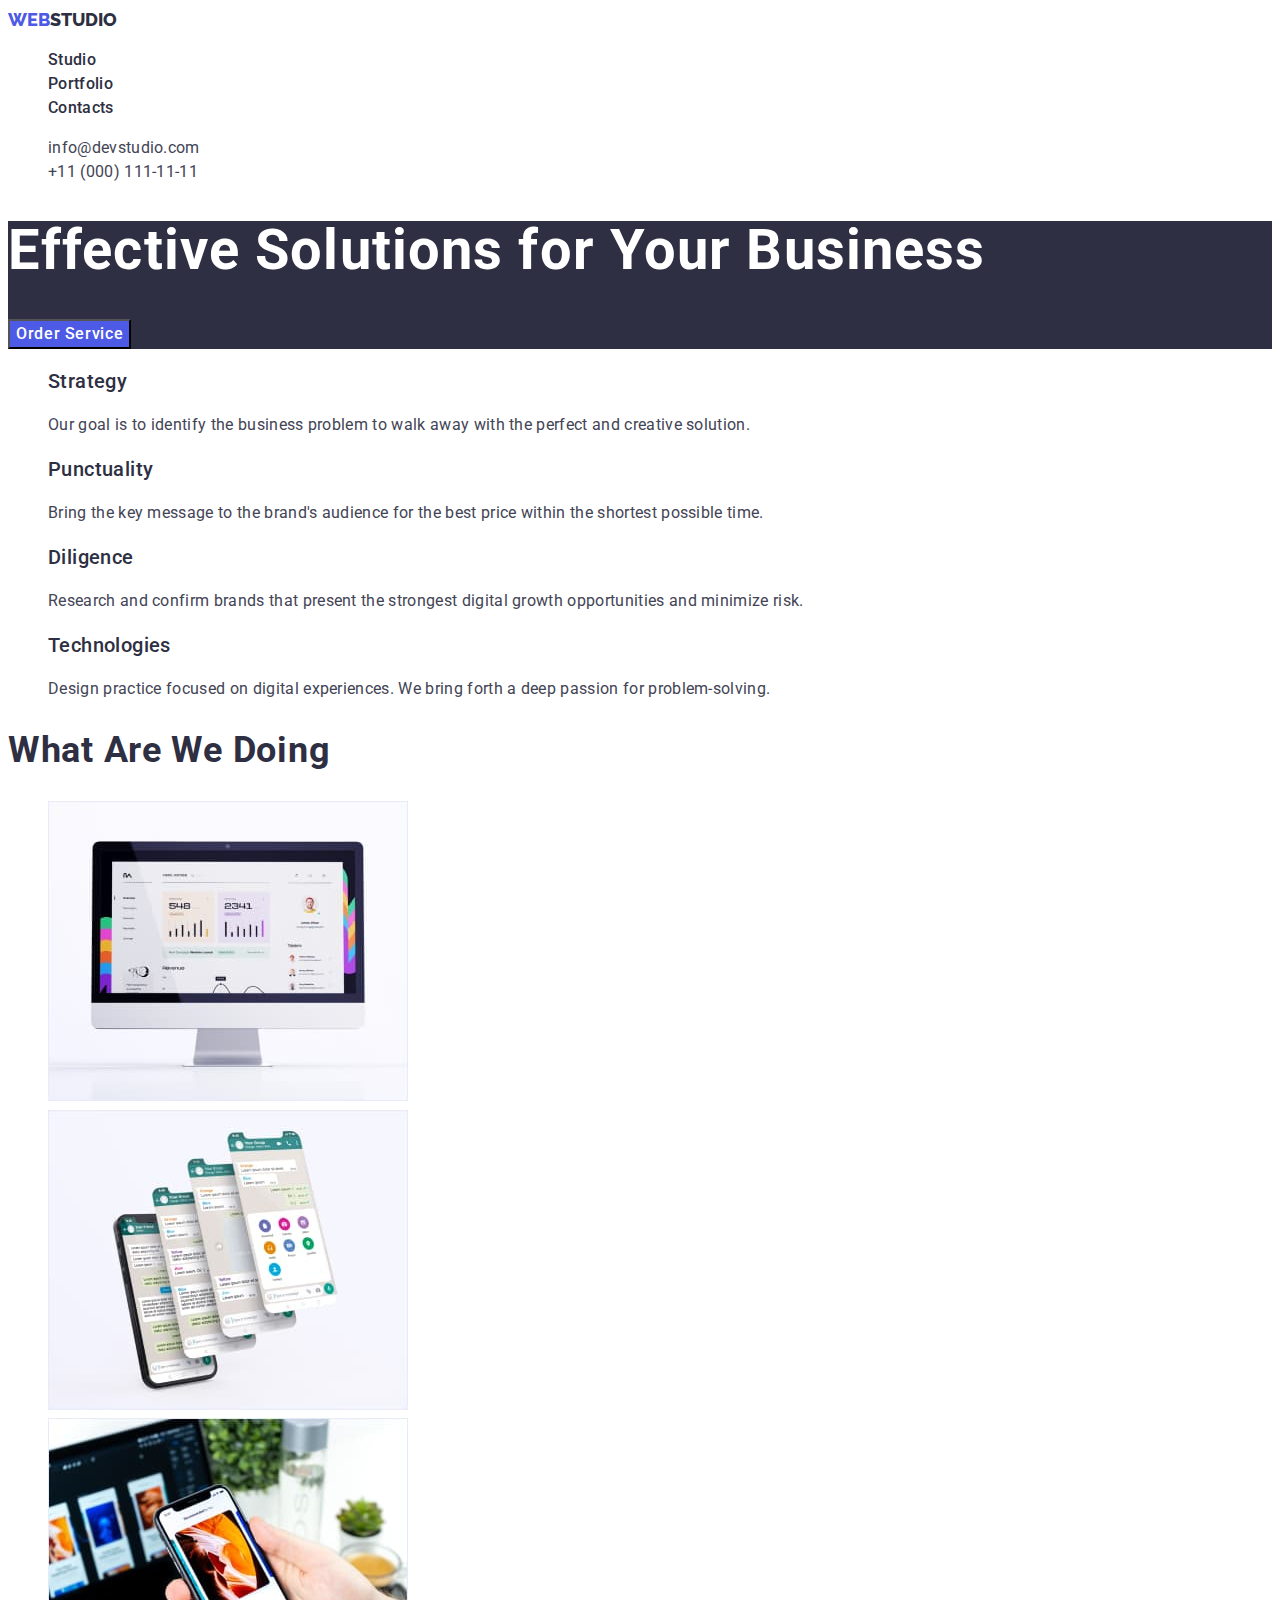
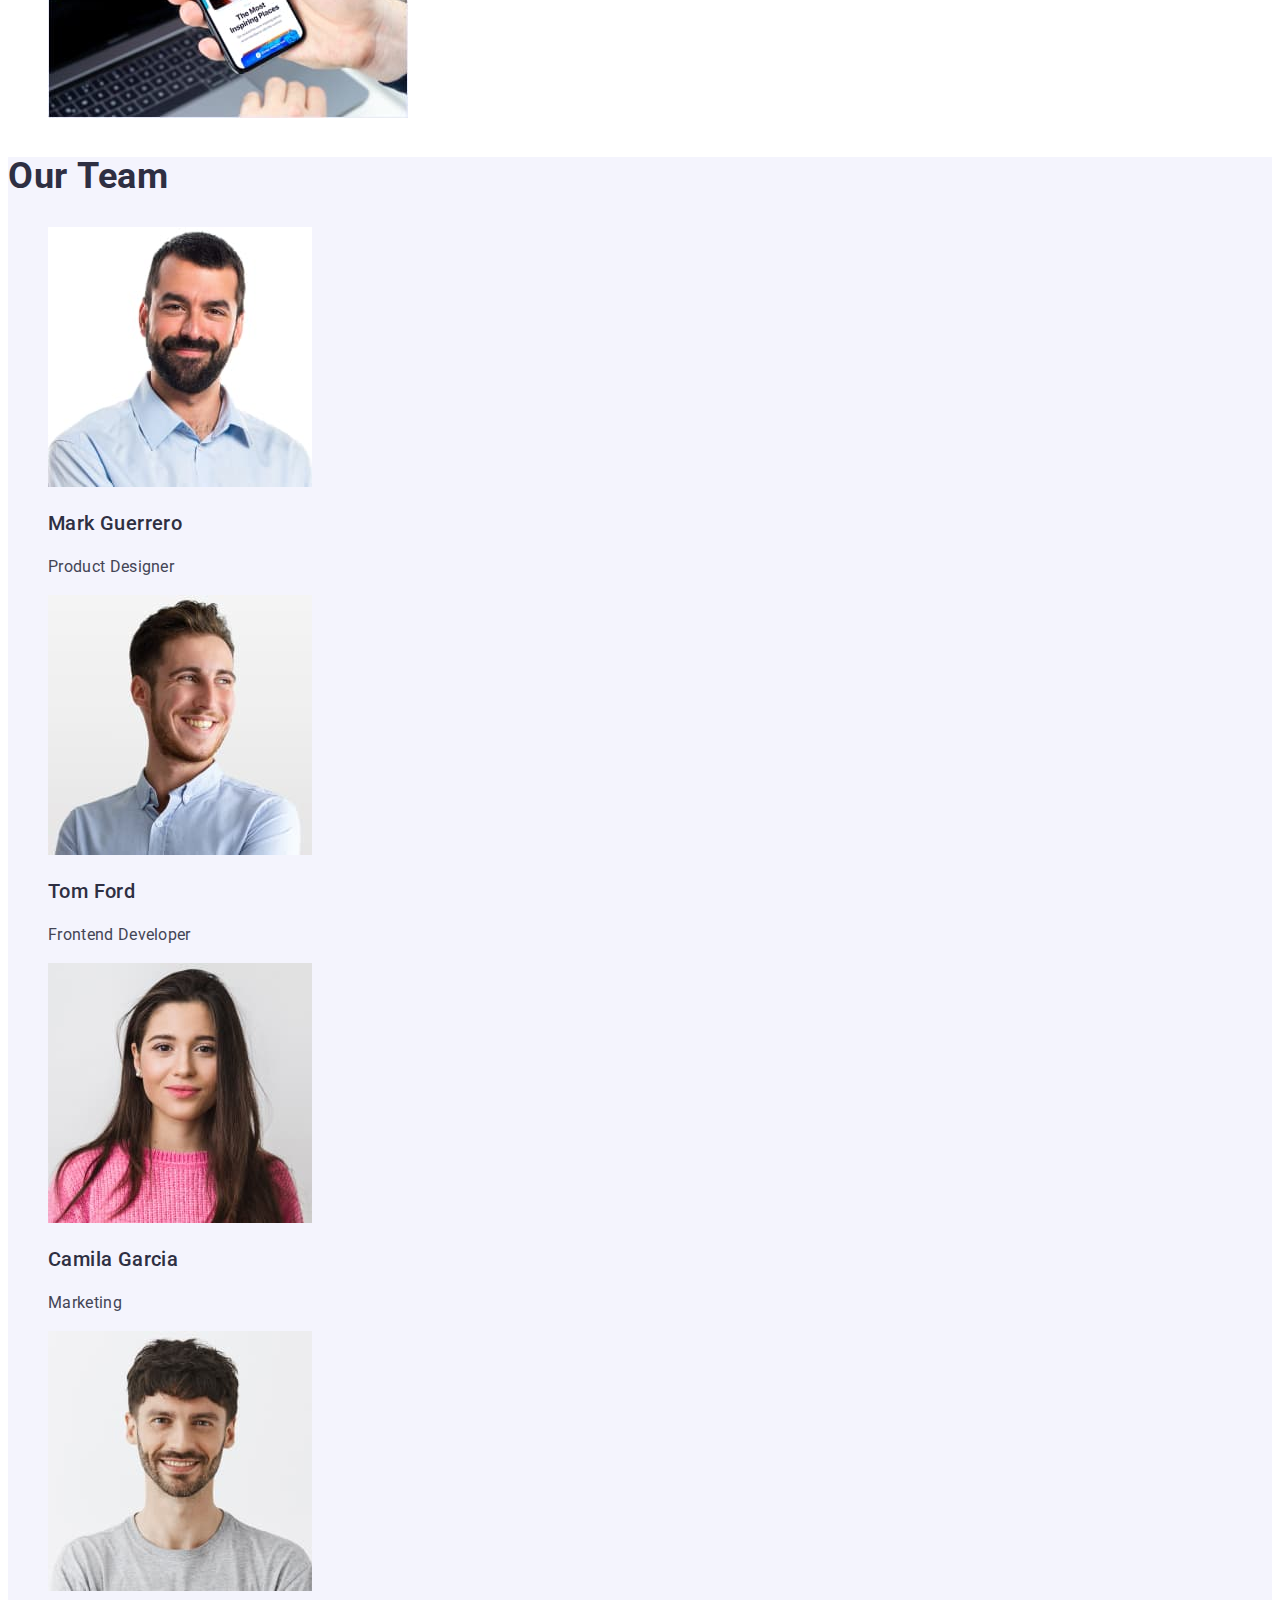
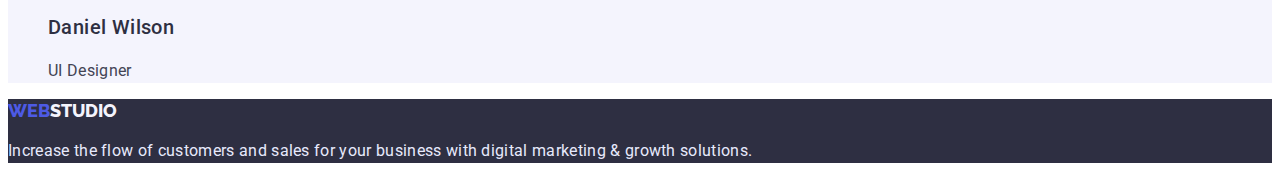
<file: index.html>
<!DOCTYPE html>
<html lang="en">
<head>
    <meta charset="UTF-8">
    <meta http-equiv="X-UA-Compatible" content="IE=edge">
    <meta name="viewport" content="width=device-width, initial-scale=1.0">
    <title>Webstudio</title>
    <link rel="preconnect" href="https://fonts.googleapis.com">
    <link rel="preconnect" href="https://fonts.gstatic.com" crossorigin>
    <link href="https://fonts.googleapis.com/css2?family=Raleway:wght@800&family=Roboto:wght@400;500;700;900&display=swap" rel="stylesheet">
    <link rel="stylesheet" href="./css/style.css">
</head>
<body>
    <!--header-->
    <header class="header">
        <nav class="navigation">
            <a href="./index.html" class="logo link"><span class="logo-web">Web</span>Studio</a>
                <ul class="navigation-item">
                    <li class="navigation-items list">
                        <a class="link" href="./index.html" >Studio</a></li>
                    <li class="navigation-items list">
                        <a class="link" href="./portfolio.html">Portfolio</a></li>
                    <li class="navigation-items list">
                        <a class="link"href="">Contacts</a></li>
                </ul>
        </nav>
        <address>
            <ul class="address">
                <li class="address-item list"><a href="mailto:info@devstudio.com" class="link">info@devstudio.com</a></li>
                <li class="address-item list"><a href="tel:+110001111111" class="link">+11 (000) 111-11-11</a></li>
            </ul>
        </address> 
    </header>
    <main>
        <!--Main title Section 1-->
        <section class="hero">
            <h1 class="hero-title">Effective Solutions for Your Business</h1>
            <button type="button" cursor="pointer" class="hero-btn">Order Service</button>
        </section>
        <!--Section 2-->
        <section class="qualities">
            <h2 class="visualy-hidden">Our Qualities</h2>
            <ul>
                <li class="qualities-list list">
                    <h3 class="qualities-title">Strategy</h3>
                    <p class="qualities-description">Our goal is to identify the business problem to walk away with the perfect and creative solution. 
                    </p>
                </li>
                <li class="qualities-list list">
                    <h3 class="qualities-title">Punctuality</h3>
                    <p class="qualities-description">Bring the key message to the brand's audience for the best price within the shortest possible time.
                    </p>
                </li>
                <li class="qualities-list list">
                    <h3 class="qualities-title">Diligence</h3>
                    <p class="qualities-description">Research and confirm brands that present the strongest digital growth opportunities and minimize risk.
                    </p>
                </li>
                <li class="qualities-list list">
                    <h3 class="qualities-title">Technologies</h3>
                    <p class="qualities-description">Design practice focused on digital experiences. We bring forth a deep passion for problem-solving. 
                    </p>
                </li>
            </ul>
        </section>
        <!--Section 3-->
        <section>
            <h2 class="work-title">What are we doing</h2>
            <ul>
                <li class="work-title-items list"><img src="./images/blok-3-3.jpg" alt="monitor" width="360"></li>
                <li class="work-title-items list"><img src="./images/blok-3-2.jpg" alt="phone display" width="360"></li>
                <li class="work-title-items list"><img src="./images/blok-3-1.jpg" alt="laptop phone" width="360"></li>
            </ul>
        </section>
        <!--Section 4-->
        <section class="team">
            <h2 class="team-title">Our Team</h2>
            <ul>
                <li class="list"><img src="./images/mark.jpg" alt="Mark" width="264">
                    <h3 class="team-titles">Mark Guerrero</h3>
                    <p class="team-description">Product Designer</p>
                </li>
                <li class="list"><img src="./images/tom.jpg" alt="Tom" width="264">
                    <h3 class="team-titles">Tom Ford</h3>
                    <p class="team-description">Frontend Developer</p>
                </li>
                <li class="list"><img src="./images/camila.jpg" alt="Camila" width="264">
                    <h3 class="team-titles">Camila Garcia</h3>
                    <p class="team-description">Marketing</p>
                </li>
                <li class="list"><img src="./images/daniel.jpg" alt="Daniel" width="264">
                    <h3 class="team-titles">Daniel Wilson</h3>
                    <p class="team-description">UI Designer</p>
                </li>
            </ul>
        </section>
    </main>
    <!--Basement-->
    <footer class="footers">
        <a href="./index.html" class="logo link"><span class="logo-web">Web</span><span class="logo-footer">Studio</span></a>
        <p  class="footers-coperite">Increase the flow of customers and sales for your business with digital marketing & growth solutions.</p>
    </footer>
</body>
</html>
</file>
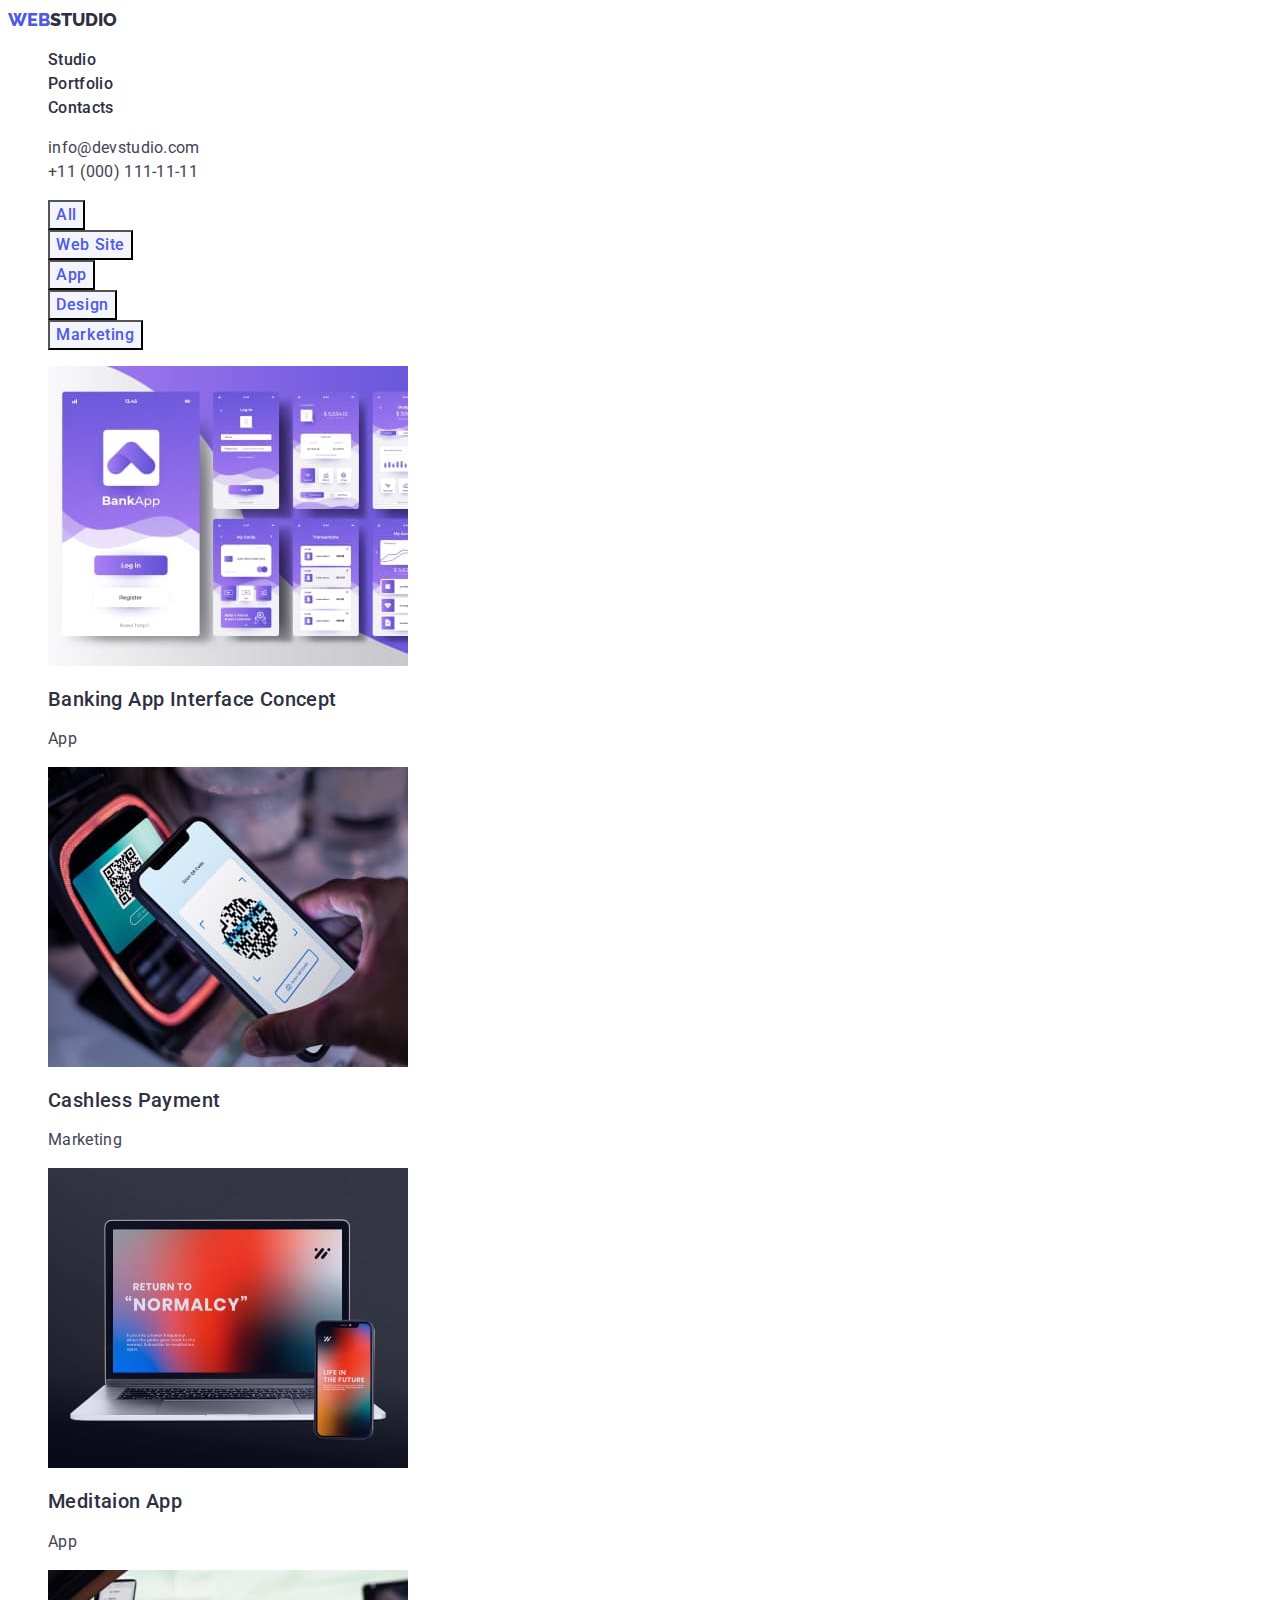
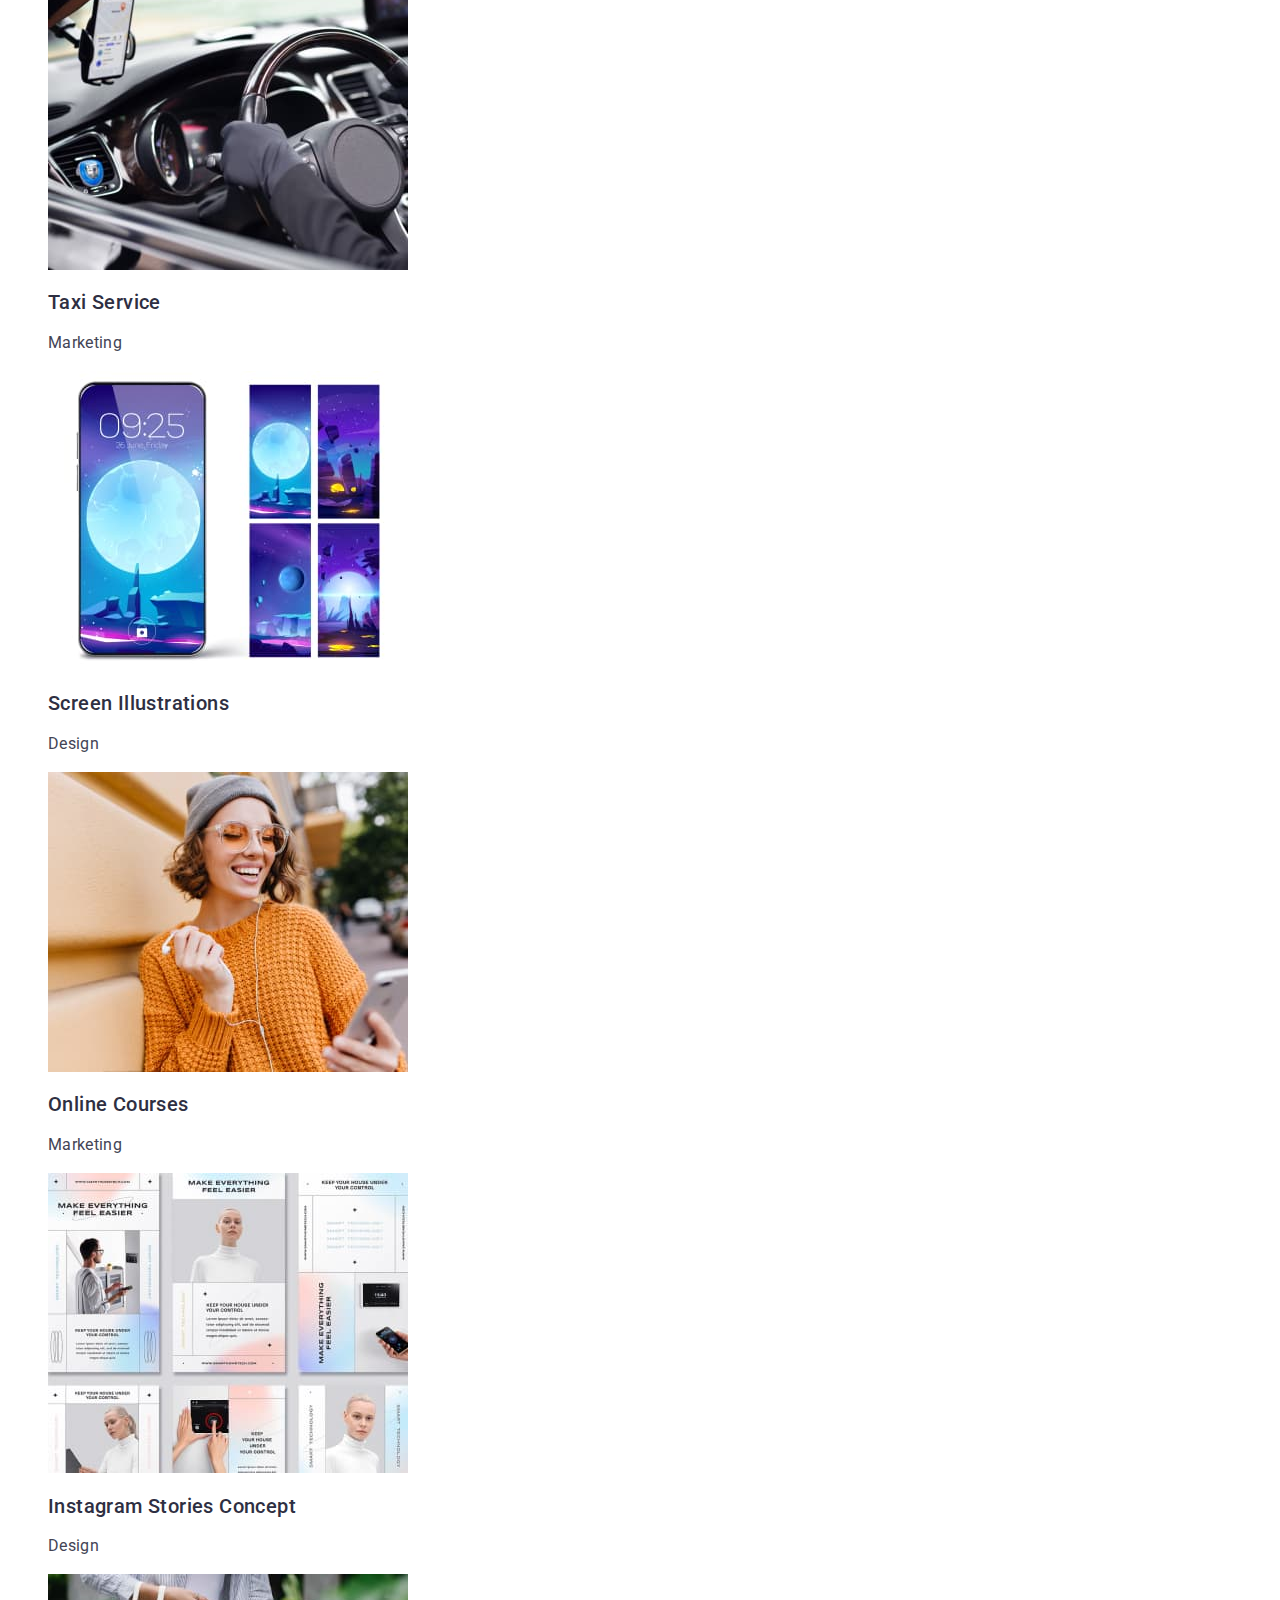
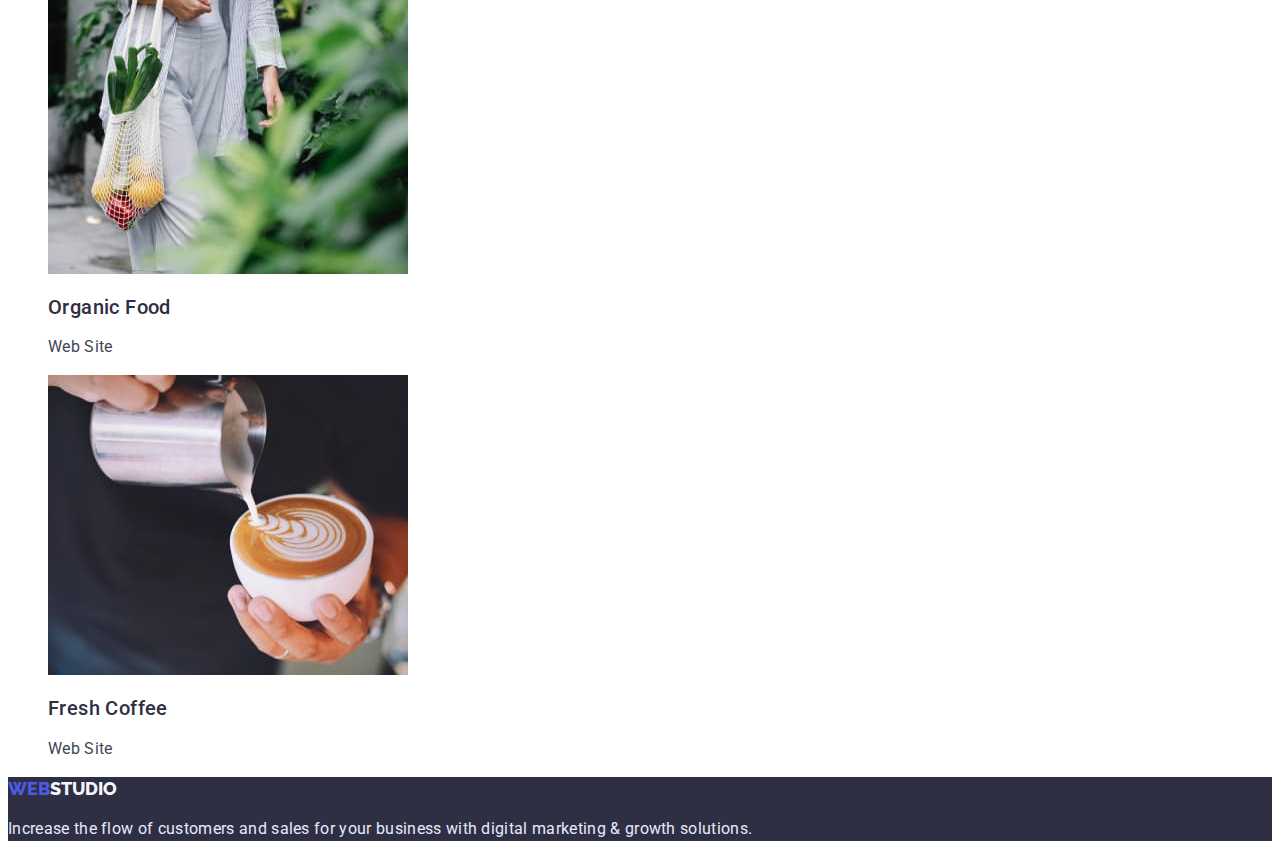
<file: portfolio.html>
<!DOCTYPE html>
<html lang="en">
<head>
    <meta charset="UTF-8">
    <meta http-equiv="X-UA-Compatible" content="IE=edge">
    <meta name="viewport" content="width=device-width, initial-scale=1.0">
    <title>Portfolio</title>
    <link rel="preconnect" href="https://fonts.googleapis.com">
    <link rel="preconnect" href="https://fonts.gstatic.com" crossorigin>
    <link href="https://fonts.googleapis.com/css2?family=Raleway:wght@800&family=Roboto:wght@400;500;700;900&display=swap" rel="stylesheet">
    <link rel="stylesheet" href="./css/style.css">
</head>
<body>
    <!--header-->
    <header>
        <nav>
            <a href="./index.html" class="logo link"><span class="logo-web">Web</span>Studio</a>
                <ul class="navigation-item">
                    <li class="navigation-items list">
                        <a class="link" href="./index.html">Studio</a></li>
                    <li class="navigation-items list">
                        <a class="link" href="./portfolio.html">Portfolio</a></li>
                    <li class="navigation-items list">
                        <a class="link" href="">Contacts</a></li>
                </ul>
        </nav>
        <address>
            <ul class="address">
                <li class="address-item list"><a href="mailto:info@devstudio.com" class="link">info@devstudio.com</a></li>
                <li class="address-item list"><a href="tel:+110001111111" class="link">+11 (000) 111-11-11</a></li>
            </ul>
        </address> 
    </header>
    <main>
    <!--meniu filters-->
        <section class="meniu-filters">
            <h1 hidden>Portfolio</h1>
            <ul class="meniu-filters-item">
                <li class="meniu-filters-items list">
                    <button class="meniu-filters-btn" type="button">All</button>
                </li>
                <li class="meniu-filters-items list">
                    <button class="meniu-filters-btn" type="button">Web Site</button>
                </li>
                <li class="meniu-filters-items list">
                    <button class="meniu-filters-btn" type="button">App</button>
                </li>
                <li class="meniu-filters-items list">
                    <button class="meniu-filters-btn" type="button">Design</button>
                </li>
                <li class="meniu-filters-items list">
                    <button class="meniu-filters-btn" type="button">Marketing</button>
                </li>
            </ul>
        </section>
    <!--Project Cards-->
        <section class="project">
            <ul>
                <li class="project-items list"><img src="./images/banking.jpg" alt="banking app" width="360">
                    <h2 class="project-header">Banking App Interface Concept</h2>
                    <p class="project-paragaph">App</p>
                </li>
                <li class="project-items list"><img src="./images/cashless-payment.jpg" alt="phone paynet" width="360">
                    <h2 class="project-header">Cashless Payment</h2>
                    <p class="project-paragaph">Marketing</p>
                </li>
                <li class="project-items list"><img src="./images/meditaion.jpg" alt="macbook phone" width="360">
                    <h2 class="project-header">Meditaion App</h2>
                    <p class="project-paragaph">App</p>
                </li>
                <li class="project-items list"><img src="./images/taxi-service.jpg" alt="taxi driver driving" width="360">
                    <h2 class="project-header">Taxi Service</h2>
                    <p class="project-paragaph">Marketing</p>
                </li>
                <li class="project-items list"><img src="./images/screen-ilustration.jpg" alt="screen ilustration" width="360">
                    <h2 class="project-header">Screen Illustrations</h2>
                    <p class="project-paragaph">Design</p>
                </li>
                <li class="project-items list"><img src="./images/online-courses.jpg" alt="girl in ayellow sweater" width="360">
                    <h2 class="project-header">Online Courses</h2>
                    <p class="project-paragaph">Marketing</p>
                </li>
                <li class="project-items list"><img src="./images/insta-store-content.jpg" alt="stories concept" width="360">
                    <h2 class="project-header">Instagram Stories Concept</h2>
                    <p class="project-paragaph">Design</p>
                </li>
                <li class="project-items list"><img src="./images/organic-food.jpg" alt="vegetables and fruits" width="360">
                    <h2 class="project-header">Organic Food</h2>
                    <p class="project-paragaph">Web Site</p>
                </li>
                <li class="project-items list"><img src="./images/fresh-coffe.jpg" alt="fresh coffe" width="360">
                    <h2 class="project-header">Fresh Coffee</h2>
                    <p class="project-paragaph">Web Site</p>
                </li>
            </ul>
        </section>
    </main>
    <!--Basement-->
    <footer class="footers">
        <a href="./index.html" class="logo link"><span class="logo-web">Web</span><span class="logo-footer">Studio</span></a>
        <p  class="footers-coperite">Increase the flow of customers and sales for your business with digital marketing & growth solutions.</p>
    </footer>
</body>
</html>
</file>
<file: css/style.css>
:root {
    --primary-brand-color: #4D5AE5;
    --overlays-shadow-headi:#2E2F42; /* font,title */
    --accent-text-color: #434455;
    --helper-text-subtle: #8E8F99;
    --primary-white-color: #FFFFFF;
}
body {
    font-family: 'Roboto', sans-serif;
    background-color: var(--primary-white-color);
}
.list {
    list-style: none;
}
.link {
    text-decoration: none;
}
.visualy-hidden {
    position: absolute;
    width: 1px;
    height: 1px;
    margin: -1px;
    border: 0;
    padding: 0;
    white-space: nowrap;
    clip-path: inset(100%);
    clip: rect(0 0 0 0);
    overflow: hidden;
}
/* .header {
}
.navigation {
} */
.logo {
    font-family: 'Raleway', sans-serif;
    color: var(--overlays-shadow-headi);
    font-weight: 800;
    font-size: 18px;
    line-height: 1.33;
    text-transform: uppercase;
}
.logo-web {
    color: var(--primary-brand-color);
}
/* .navigation-item {  
} */
.navigation-item 
.link {
    color:  var(--overlays-shadow-headi);
    font-weight: 500;
    font-size: 16px;
    line-height: 1.5;
    letter-spacing: 0.02em;
}
.navigation-item .link:hover,
.navigation-item .link:focus {
    color: var(--primary-brand-color);
}
.navigation-item .link:active {
    color: var(--primary-brand-color);
}
.address {
    font-style: normal;
}
.address-item
.link {
    color: var(--accent-text-color);
    font-size: 16px;
    line-height: 1.5;
    letter-spacing: 0.02em;
}
.address-item .link:hover,
.address-item .link:focus {
    color: var(--primary-brand-color);
}
.hero {
    background:  var(--overlays-shadow-headi)
}
.hero-title {
    color: var(--primary-white-color);
    font-size: 56px;
    line-height: 1.07;
    letter-spacing: 0.02em;
}
.hero-btn {
    font-family: inherit;
    color: var(--primary-white-color);
    background-color: var(--primary-brand-color);
    font-weight: 500;
    font-size: 16px;
    line-height: 1.5;
    letter-spacing: 0.04em;
    cursor: pointer;
}
.hero-btn:hover,
.hero-btn:active {
    background-color: #404BBF;
}
.qualities-title {
    color: var(--overlays-shadow-headi);
    font-family: inherit;
    font-weight: 500;
    font-size: 20px;
    line-height: 1.2;
    letter-spacing: 0.02em;
}
.qualities-description {
    color: var(--accent-text-color);
    font-family: inherit;
    font-size: 16px;
    line-height: 1.5;
    letter-spacing: 0.02em;
}
.work-title {
    color: var(--overlays-shadow-headi);
    font-size: 36px;
    line-height: 1.11;
    letter-spacing: 0.02em;
    text-transform: capitalize;
}
.work-title-items {
    color: var(--overlays-shadow-headi);
    font-weight: 600;
    font-size: 36px;
    line-height: 1.11;
}
.team {
    background-color: #F4F4FD;
}
.team-title {
    color: var(--overlays-shadow-headi);
    font-size: 36px;
    line-height: 1.11;
    letter-spacing: 0.02em;
    text-transform: capitalize;
}
.team-titles {
    color: var(--overlays-shadow-headi);
    font-weight: 500;
    font-size: 20px;
    line-height: 1.2;
    letter-spacing: 0.02em;
}
.team-description {
    color: var(--accent-text-color);
    font-size: 16px;
    line-height: 1.5;
    letter-spacing: 0.02em;
}
.footers {
    background-color: var(--overlays-shadow-headi);
}
.footers-coperite {
    font-size: 16px;
    line-height: 1.5;
    color: #E7E9FC;
    letter-spacing: 0.02em;
}
.logo-footer {
    color: #F4F4FD;
}
.meniu-filters-btn {
    font-family: inherit;
    color: var(--primary-brand-color);
    background: #F4F4FD;
    font-weight: 500;
    font-size: 16px;
    line-height: 1.5;
    letter-spacing: 0.04em;
    cursor: pointer;
}
.meniu-filters-btn:hover,
.meniu-filters-btn:focus {
    color: var(--primary-white-color);
    background-color: var(--primary-brand-color);
}
.project-header {
    color: var(--overlays-shadow-headi);
    font-weight: 500;
    font-size: 20px;
    line-height: 1.2;
    letter-spacing: 0.02em;
}
.project-paragaph {
    color: var(--accent-text-color);
    font-size: 16px;
    line-height: 1.5;
    letter-spacing: 0.02em;
}
</file>
